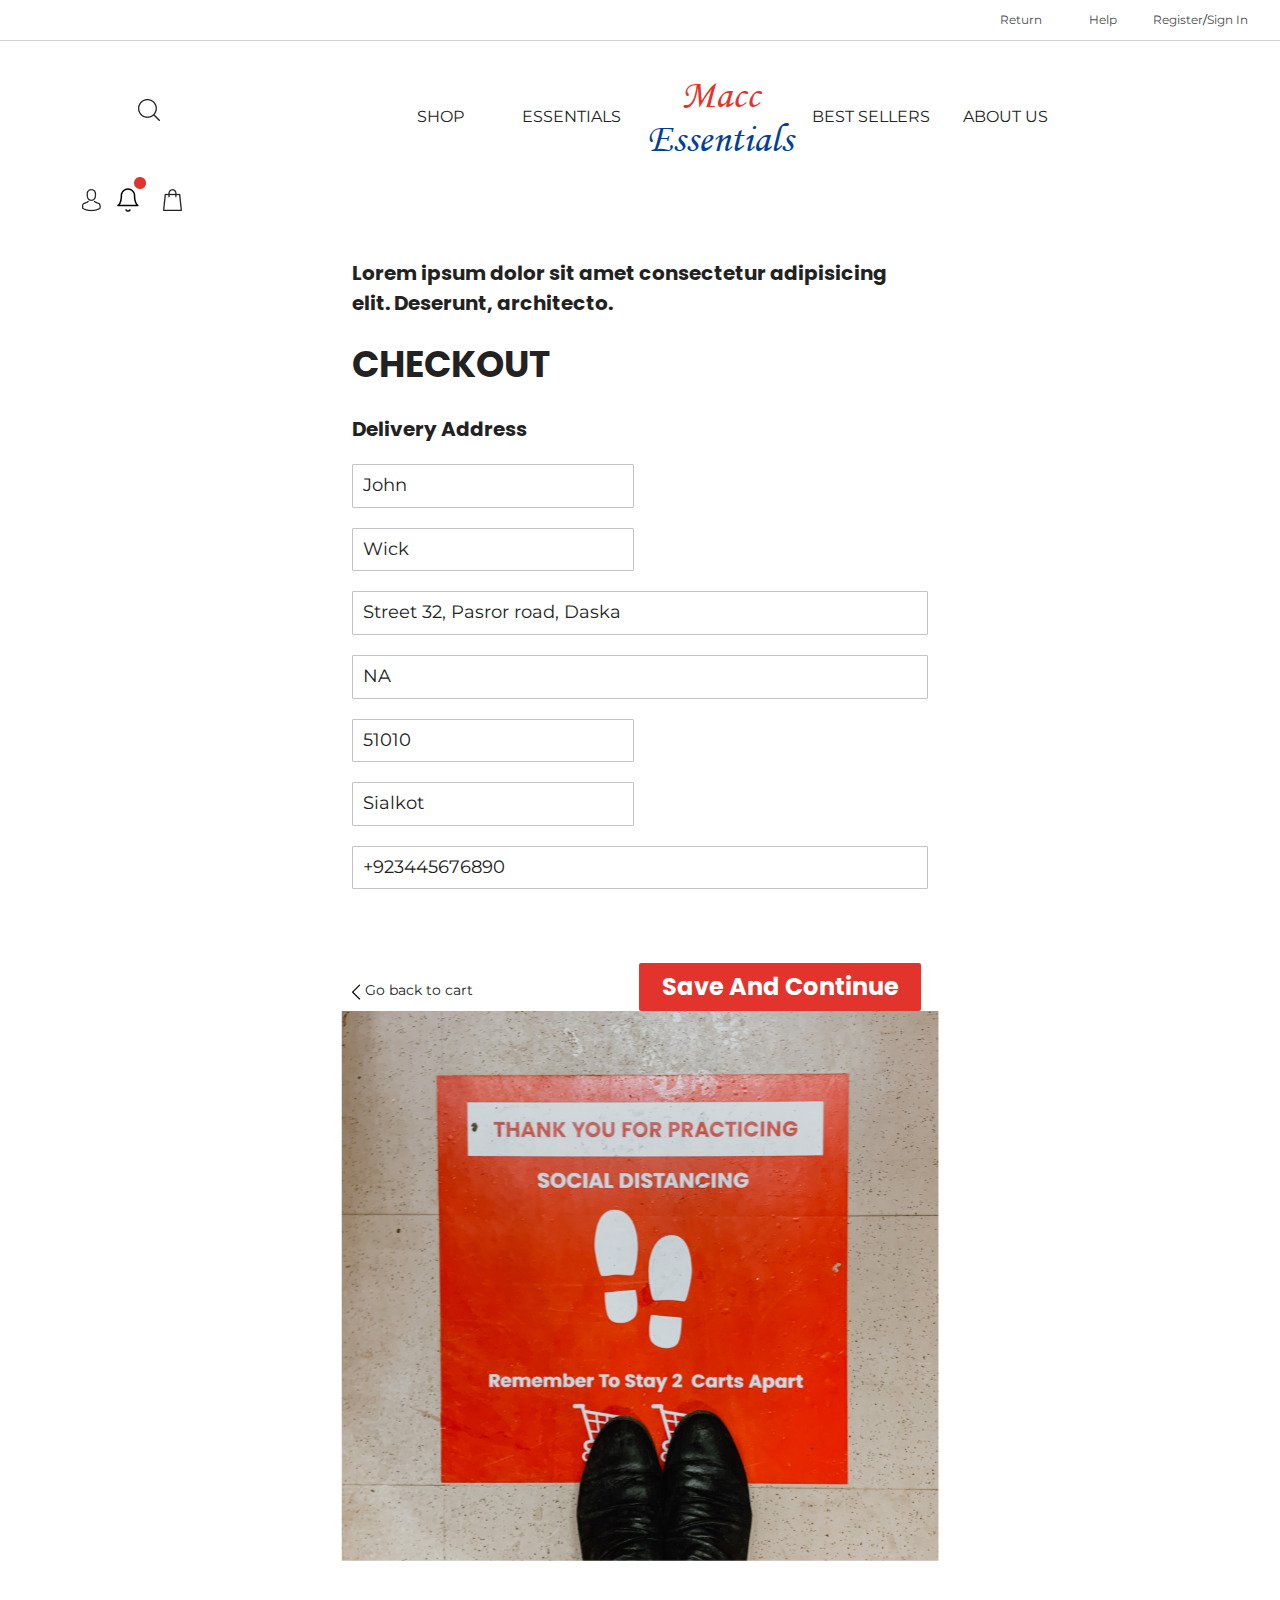
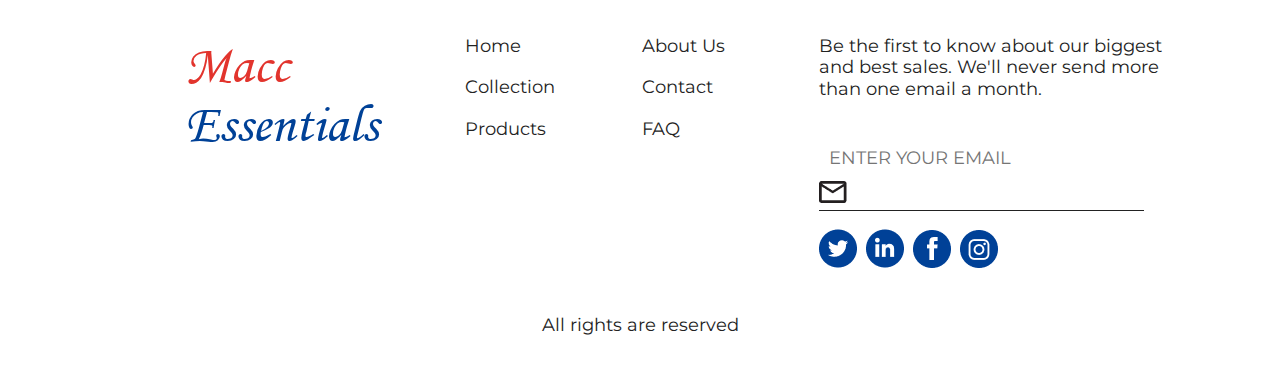
<file: index.html>
<!DOCTYPE html>
<html lang="en">
<head>
    <meta charset="UTF-8">
    <meta name="viewport" content="width=device-width, initial-scale=1.0">
    <link rel="stylesheet" href="./main.css">
    <!-- Font Families -->
     <!-- Montserrat -->
    <link href="https://fonts.googleapis.com/css2?family=Anton&family=Montserrat:ital,wght@0,100..900;1,100..900&family=Roboto:ital,wght@0,100;0,300;0,400;0,500;0,700;0,900;1,100;1,300;1,400;1,500;1,700;1,900&display=swap" rel="stylesheet">
    <!-- Poppins -->
    <link href="https://fonts.googleapis.com/css2?family=Anton&family=Montserrat:ital,wght@0,100..900;1,100..900&family=Poppins:ital,wght@0,100;0,200;0,300;0,400;0,500;0,600;0,700;0,800;0,900;1,100;1,200;1,300;1,400;1,500;1,600;1,700;1,800;1,900&family=Roboto:ital,wght@0,100;0,300;0,400;0,500;0,700;0,900;1,100;1,300;1,400;1,500;1,700;1,900&display=swap" rel="stylesheet">
    <title>Checkout Form</title>
</head>
<body>
    <header class="main-header">
        <nav class="user-navbar">
            <ul class="user-navbar__items">
                <li class="user-navbar__item"><a href="#">Return</a></li>
                <li class="user-navbar__item"><a href="#">Help</a></li>
                <li class="user-navbar__item"><a href="#">Register</a>/<a href="#">Sign In</a></li>
            </ul>
        </nav>
    </header>
    <main>
        <nav class="site-navbar">
            <div class="site-navbar__item search-group">
                <img class="search-icon" src="./images/search-icon.png" alt="search icon">
                <input class="search-field" type="search">
            </div>
            <ul class="site-navbar__links">
                <li class="site-navbar__item site-navbar__link">
                    <a href="#">SHOP</a>
                </li>
                <li class="site-navbar__item site-navbar__link">
                    <a href="#">ESSENTIALS</a>
                </li>
                <li class="site-navbar__item site-navbar__link company-name">
                    <a href="#"><span>Macc</span> Essentials</a>
                </li>
                <li class="site-navbar__item site-navbar__link">
                    <a href="#">BEST SELLERS</a>
                </li>
                <li class="site-navbar__item site-navbar__link">
                    <a href="#">ABOUT US</a>
                </li>
            </ul>
            <div class="user-actions">
                <p class="site-navbar__item">
                    <a href="#"><img src="./images/profile.png" alt="profile icon"></a>
                </p>
                <p class="site-navbar__item">
                    <a href="#"><img src="./images/notification.png" alt="notification icon"></a>
                </p>
                <p class="site-navbar__item">
                    <a href="#"><img src="./images/cart.png" alt="cart icon"></a>
                </p>
            </div>
        </nav>
        <section class="form-section">
            <form class="address-form" action="#">
                <p>Lorem ipsum dolor sit amet consectetur adipisicing elit. Deserunt, architecto.</p>
                <h1>CHECKOUT</h1>
                <p>Delivery Address</p>
                <div class="input-group">
                    <input type="text" value="John">
                    <input type="text" value="Wick">
                </div>
                <input type="text" value="Street 32, Pasror road, Daska">
                <input type="text" value="NA">
                <div class="input-group">
                    <input type="text" value="51010">
                    <input type="text" value="Sialkot">
                </div>
                <input type="tel" value="+923445676890">
                <div class="address-form__action-btns">
                    <p><img src="./images/arrow_img.png" alt="Back to cart"> Go back to cart</p>
                    <button>Save And Continue</button>
                </div>
            </form>
            <div class="form-img">
                <img src="./images/form-img.png" alt="">
            </div>
        </section>
        <footer>
            <div class="top-footer">
                <p class="company-name">
                    <a href="#"><span>Macc</span>Essentials</a>
                </p>
    
                <ul class="footer-nav-links">
                    <li class="footer-nav-link">
                        <a href="#">Home</a>
                    </li>
                    <li class="footer-nav-link">
                        <a href="">Collection</a>
                    </li>
                    <li class="footer-nav-link">
                        <a href="">Products</a>
                    </li>
                </ul>
    
                <ul class="footer-nav-links">
                    <li class="footer-nav-link">
                        <a href="#">About Us</a>
                    </li>
                    <li class="footer-nav-link">
                        <a href="">Contact</a>
                    </li>
                    <li class="footer-nav-link">
                        <a href="">FAQ</a>
                    </li>
                </ul>
    
                <div class="footer-contact__card">
                    <p class="footer-contact__card-message">Be the first to know about our biggest and best sales. We'll never send more than one email a month.</p>
                    <div class="email-group">
                        <input class="email-field" type="email" placeholder="ENTER YOUR EMAIL">
                        <img class="mail-icon" src="./images/mail-icon.png" alt="mail icon">
                    </div>
                    <div class="social-links">
                        <ul class="footer-social-links">
                            <li class="footer-social-link">
                                <a href="#">
                                    <img src="./images/twitter-icon.png" alt="twitter icon">
                                </a>
                            </li>
                            <li class="footer-social-link">
                                <a href="#">
                                    <img src="./images/linkedIn-icon.png" alt="twitter icon">
                                </a>
                            </li>
                            <li class="footer-social-link">
                                <a href="#">
                                    <img src="./images/facebook-icon.png" alt="twitter icon">
                                </a>
                            </li>
                            <li class="footer-social-link">
                                <a href="#">
                                    <img src="./images/insta-icon.png" alt="twitter icon">
                                </a>
                            </li>
                        </ul>
                    </div>
                </div>
            </div>
            <p class="footer-rights">All rights are reserved</p>
        </footer>
    </main>
</body>
</html>
</file>
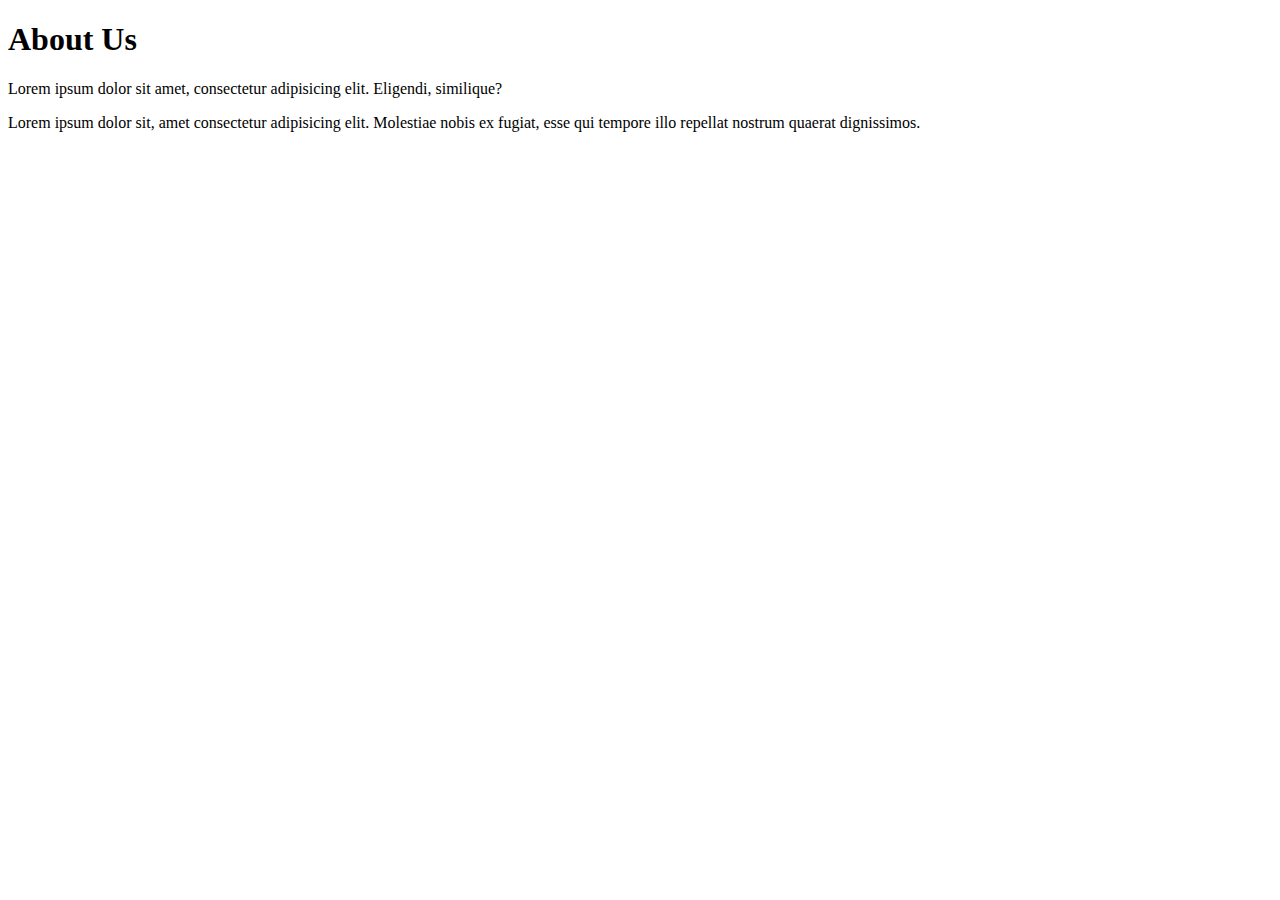
<file: aboutus.html>
<!DOCTYPE html>
<html lang="en">
<head>
    <meta charset="UTF-8">
    <meta name="viewport" content="width=device-width, initial-scale=1.0">
    <title>about us</title>
</head>
<body>
    <h1>About Us</h1>
    <p>Lorem ipsum dolor sit amet, consectetur adipisicing elit. Eligendi, similique?</p>
    <p>Lorem ipsum dolor sit, amet consectetur adipisicing elit. Molestiae nobis ex fugiat, esse qui tempore illo repellat nostrum quaerat dignissimos.</p>
</body>
</html>
</file>
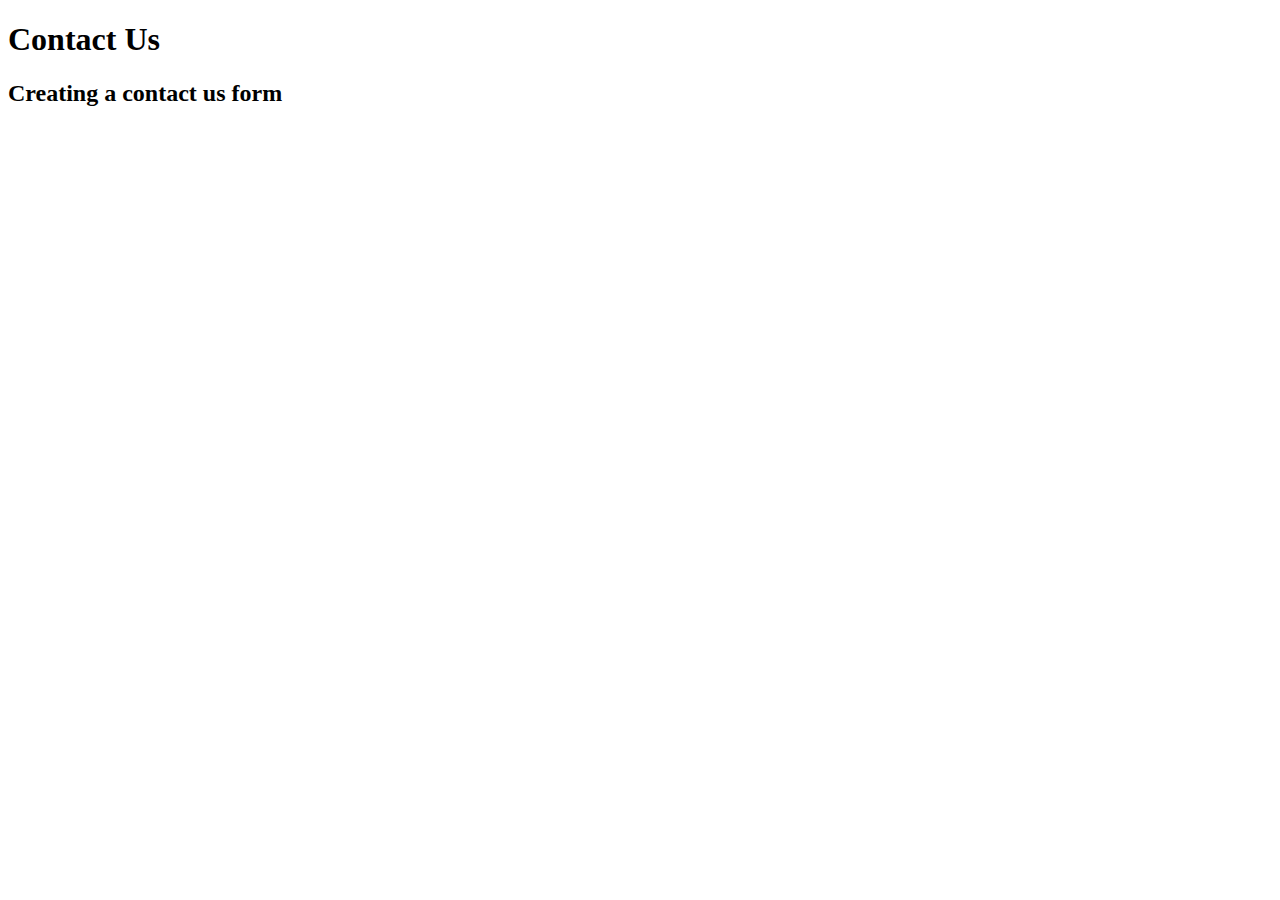
<file: contact-us.html>
<!DOCTYPE html>
<html lang="en">
<head>
    <meta charset="UTF-8">
    <meta name="viewport" content="width=device-width, initial-scale=1.0">
    <title>Document</title>
</head>
<body>
    <h1>Contact Us</h1>
    <h2>Creating a contact us form</h2>
</body>
</html>
</file>
<file: main.css>
@font-face{
    font-family: "Monotype Corsiva";
    src: url('./fonts/Monotype\ Corsiva.ttf');
}

/* CSS reset */

*{
    box-sizing: border-box;
    padding: 0;
    margin: 0;
}

 html {
    font-size: 16px;
    line-height: 1.15;
    -webkit-text-size-adjust: 100%;
}

body {
    margin: 0;
}
  
main {
    display: block;
    width: 90%;
    margin: 0 auto;
}

footer{
    width: 100%;
}
  
h1 {
    font-size: 2em;
}

a{
    background-color: transparent;
    text-decoration: none;
    color: initial;
}

img {
    border-style: none;
}

ul{
    list-style: none;
}

button{
    all: unset;
    display: inline-block;
}

input {
    all: unset;
    display: inline-block;
    box-sizing: border-box;
    padding: 10px; 
    border: 1px solid #C4C4C4; 
    border-radius: 1px;
    font-family: inherit;
    font-size: inherit;
    color: inherit;
    line-height: inherit;
}

input:focus,
textarea:focus,
button:focus {
    outline: none; 
}


/*Custom CSS*/

.main-header{
    width: 100%;
    font-family: "Montserrat", serif;
}

.user-navbar__items{
    margin: 0;
    padding: 0;
}

.user-navbar__item > a{
    color: #4A4B4D;
}

.user-navbar{
    width: 100%;
    padding: 12.8px 16px;
    background: #FFFFFF;
    border-bottom: 1px solid #D2D2D2;
    font: 400 0.75rem/1.2 "Montserrat";
    text-align: right;
}

.user-navbar__items > .user-navbar__item{
    display: inline-block;
    text-align: center;
    min-width: fit-content;
    width: 5%;
    max-width: 100px;
    margin-right: 16px;
}

/* Site navbar style */
.site-navbar{
    width: 100%;
    padding: 32px 0;
    min-width: fit-content;
    background-color: #FFFFFF;
    font: 400 1rem/1.2 "Montserrat";
}

.site-navbar__item{
    min-width: fit-content;
    display: inline-block;
}

.search-group{
    min-width: fit-content;
    width: 15%;
    text-align: center;
    padding: 0 0 0 20px;
}

.search-group > *{
    display: inline-block;
}

.site-navbar__links{
    min-width: fit-content;
    display: inline-block;
    width: 65%;
    text-align: center;
}

.site-navbar__link{
    min-width: fit-content;
    width: 15%;
    margin-right: 15px;
    vertical-align: middle;
}

.site-navbar__link > a{
    color: #222222;
}

.user-actions{
    display: inline-block;
    padding-right: 20px;
    min-width: fit-content;
    width: 12%;
    text-align: right;
}

.user-actions > p{
    margin-left: 12px;
}

.search-field{
    visibility: hidden;
    width: 50%;
}

.company-name{
    font: italic 400 2.5rem/1.1 "Monotype Corsiva";
    text-align: center;
}

.company-name > a{
    color: #004197;
}

.company-name span{
    color: #E2342D;
}

/* To add a line break after the First word*/
.company-name span::after{
    content: "\A";
    white-space: pre;
}

.user-actions > p:nth-child(2){
    vertical-align: bottom;
}

/* Main */

.form-section{
    width: 100%;
    margin: 10px auto;
    text-align: center;
    color: #222222;
}

.address-form > h1 {
    margin-bottom:22px;
    font:700 2.25rem/1.5 "Poppins", sans-serif;
    color: #222222;
}

.address-form > p{
    margin-bottom: 20px;
    font:700 1.25rem/1.5 "Poppins", sans-serif;
    color: #222222;
}

.address-form{
    vertical-align: top;
    display: inline-block;
    width: 50%;
    font: 400 1.125rem/1.2 "Montserrat", sans-serif;
    text-align: left;
    color: #222222;
}

.address-form input{
    width: 100%;
    margin-bottom: 20px;
}

.input-group{
    width: 100%;
}

.input-group > input {
    width: 49%;
}

.input-group > input:nth-child(1) {
    margin-right: 1.3%;
}

.address-form__action-btns{
    margin-top: 54px;
}

.address-form__action-btns > *{
    display: inline-block;
    width: 49%;
}

.address-form__action-btns > p{
    font-size: 0.875rem;
    line-height: 1.2;
}

.address-form__action-btns > p > img{
    vertical-align: middle;
}

.address-form__action-btns > button{
    padding: 6px 0;
    color: #FFFFFF;
    background-color: #E2342D;
    border-radius: 2px;
    font: 700 1.5rem/1.5 "Poppins", sans-serif;
    text-align: center;
}

.form-img{
    display: inline-block;
}

.top-footer{
    text-align: center;
    padding-top: 60px;
}

.top-footer > *{
    vertical-align: top;
    display: inline-block;
}

.top-footer >.company-name{
    width: 30%;
    padding-left: 6%;
    font: italic 400 3.375rem/1.1 "Monotype Corsiva";
    text-align: left;
}

.top-footer > .company-name > a{
    display: inline-block;
    text-align: left;
}

.top-footer ul{
    display: inline-block;
}

.footer-nav-links{
    width: 15%;
    font: 400 1.125rem/1.2 "Montserrat";
    color: #222222;
}

.footer-nav-link{
    width: 50%;
    margin-bottom: 20px;
    text-align: left;
}

.footer-nav-link > a{
    color: #222222;
}

.footer-contact__card{
    width: 30%;
    font: 400 1.125rem/1.4 "Montserrat";
    text-align: left;
    color: #222222;
}

.footer-contact__card-message{
    margin-bottom: 35px;
    line-height: 1.2;
    color: #222222;
}

.footer-social-link{
    display: inline-block;
    margin-right: 4px;
}

.footer-rights{
    text-align: center;
    color: #222222;
    font: 400 1.125rem/1.2 "Montserrat";
}

.email-group{
    margin-right: 20px;
    margin-bottom: 18px;
    border-bottom: 1px solid #222222;
}

.email-field{
    border: none;
    width: 90%;
}

.footer-rights{
    padding: 40px 0;
}
</file>
